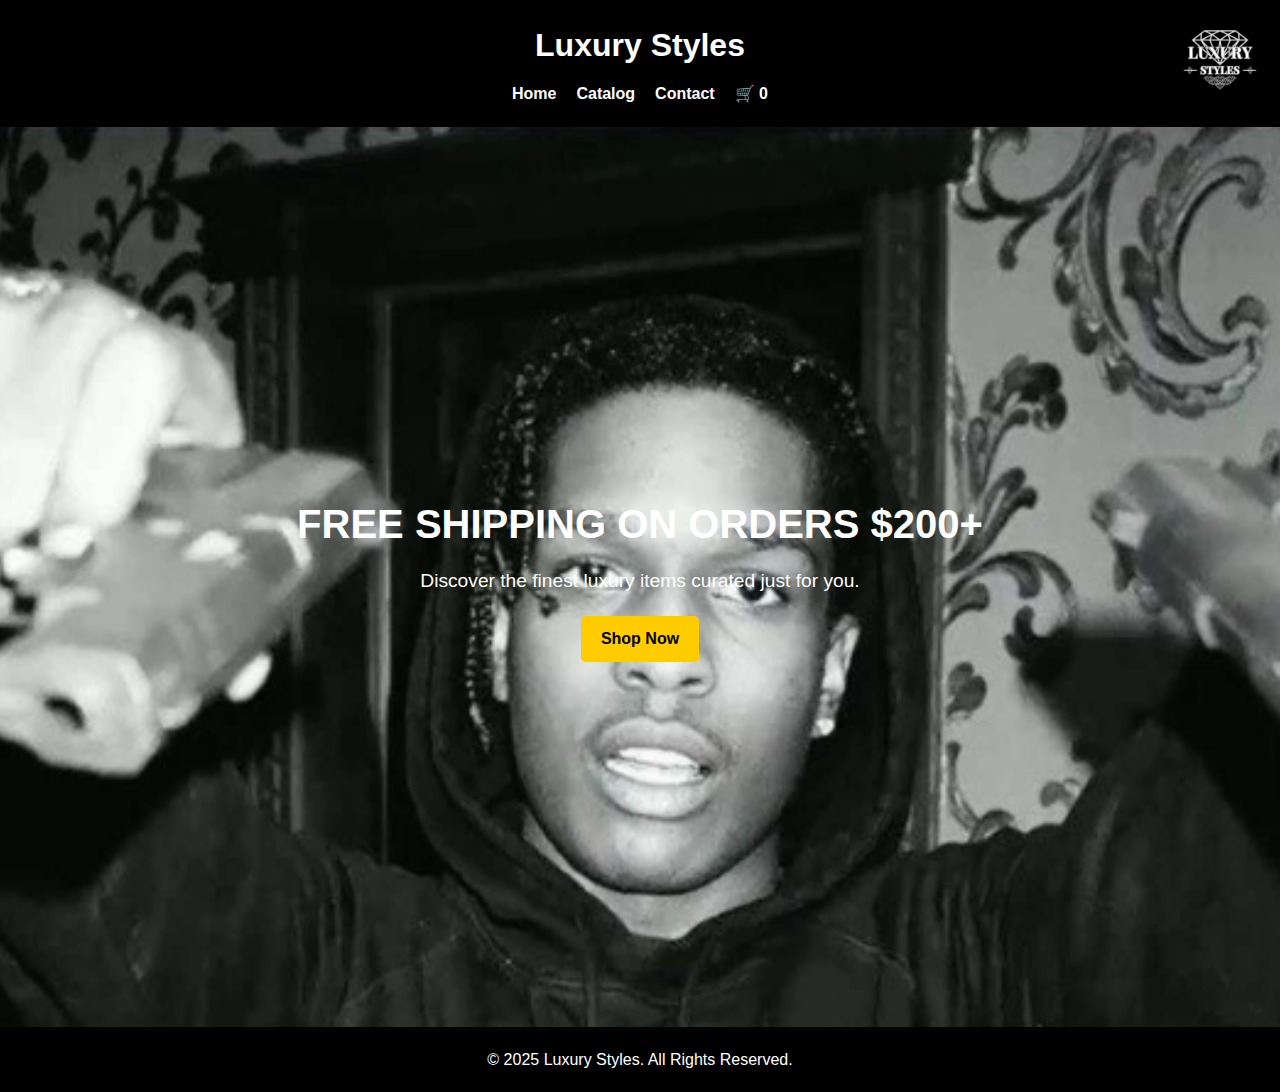
<file: index.html>
<!DOCTYPE html>
<html lang="en">
<head>
    <meta charset="UTF-8">
    <meta name="viewport" content="width=device-width, initial-scale=1.0">
    <title>Luxury Styles - Home</title>
    <link rel="stylesheet" href="styles.css">
</head>
<body>
    <header>
        <h1>Luxury Styles</h1>
        <img src="luxury-styles-logo.png" alt="Luxury Styles Logo" class="logo">
        <nav>
            <ul>
                <li><a href="index.html">Home</a></li>
                <li><a href="catalog.html">Catalog</a></li>
                <li><a href="contact.html">Contact</a></li>
                <li><a href="cart.html" class="cart-icon">🛒 <span id="cart-count">0</span></a></li>
            </ul>
        </nav>
    </header>

    <section class="hero">
        <h2>FREE SHIPPING ON ORDERS $200+</h2>
        <p>Discover the finest luxury items curated just for you.</p>
        <a href="catalog.html" class="cta-button">Shop Now</a>
    </section>

    <footer>
        <p>&copy; 2025 Luxury Styles. All Rights Reserved.</p>
    </footer>

    <script src="cart.js"></script>
</body>
</html>
</file>
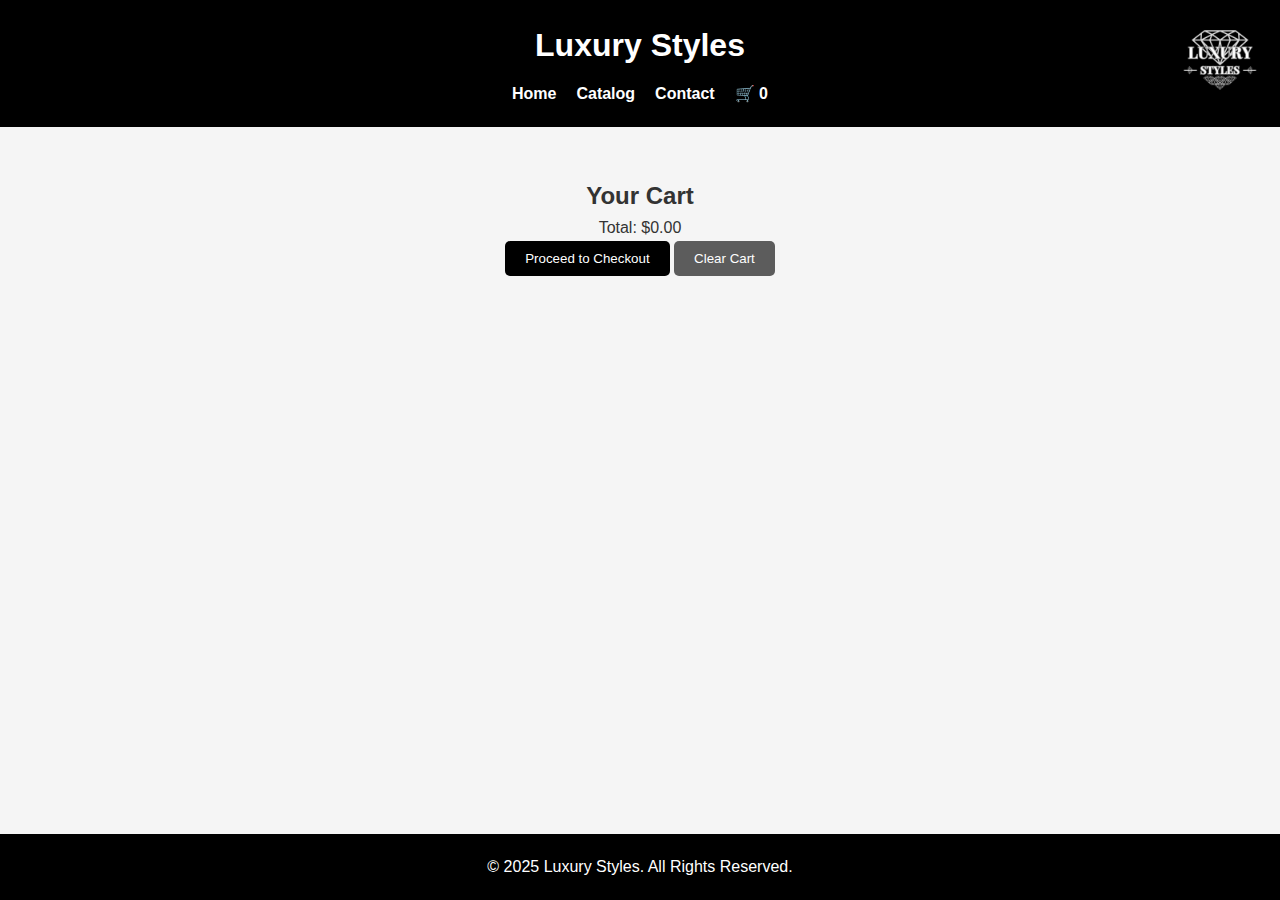
<file: cart.html>
<!DOCTYPE html>
<html lang="en">
<head>
    <meta charset="UTF-8">
    <meta name="viewport" content="width=device-width, initial-scale=1.0">
    <title>Luxury Styles - Cart</title>
    <link rel="stylesheet" href="styles.css">
</head>
<body>
    <header>
        <h1>Luxury Styles</h1>
        <img src="luxury-styles-logo.png" alt="Luxury Styles Logo" class="logo">
        <nav>
            <ul>
                <li><a href="index.html">Home</a></li>
                <li><a href="catalog.html">Catalog</a></li>
                <li><a href="contact.html">Contact</a></li>
                <li><a href="cart.html" class="cart-icon">🛒 <span id="cart-count">0</span></a></li>
            </ul>
        </nav>
    </header>

    <section class="cart-section">
        <h2>Your Cart</h2>
        <div id="cart-items">
            <!-- Cart items will be dynamically added here -->
        </div>
        <p>Total: $<span id="cart-total">0.00</span></p>
        <button id="checkout-button">Proceed to Checkout</button>
        <button id="clear-cart-button">Clear Cart</button>
    </section>

    <footer>
        <p>&copy; 2025 Luxury Styles. All Rights Reserved.</p>
    </footer>

    <script src="cart.js"></script>
</body>
</html>
</file>
<file: styles.css>
/* Reset Styles */
* {
    margin: 0;
    padding: 0;
    box-sizing: border-box;
}

body {
    font-family: 'Arial', sans-serif;
    line-height: 1.6;
    background-color: #f5f5f5;
    color: #333;
    display: flex;
    flex-direction: column;
    min-height: 100vh;
}

/* Header */
header {
    background: #000;
    color: #fff;
    padding: 20px;
    text-align: center;
    position: relative;
}

header h1 {
    margin: 0;
}

.logo {
    position: absolute;
    top: 10px;
    right: 10px;
    width: 100px;
    height: auto;
}

nav ul {
    list-style: none;
    display: flex;
    justify-content: center;
    gap: 20px;
    margin-top: 10px;
}

nav ul li a {
    color: #fff;
    text-decoration: none;
    font-weight: bold;
    transition: color 0.3s ease;
}

nav ul li a:hover {
    color: #ffcc00;
}

/* Hero Section */
.hero {
    background: url('luxury-styles-home-image.png') center/cover no-repeat;
    color: #fff;
    padding: 100px 20px;
    text-align: center;
    height: 100vh;
    display: flex;
    flex-direction: column;
    justify-content: center;
    align-items: center;
}

.hero h2 {
    font-size: 2.5rem;
    margin-bottom: 10px;
}

.hero p {
    font-size: 1.2rem;
    margin-bottom: 20px;
}

.cta-button {
    background: #ffcc00;
    color: #000;
    padding: 10px 20px;
    text-decoration: none;
    font-weight: bold;
    border-radius: 5px;
    transition: background 0.3s ease;
}

.cta-button:hover {
    background: #e6b800;
}

/* Catalog Section */
.catalog {
    padding: 50px 20px;
    text-align: center;
    flex: 1;
}

.category-grid {
    display: flex;
    flex-direction: column;
    gap: 20px;
    margin-top: 20px;
}

.category-row {
    display: flex;
    justify-content: center;
    gap: 20px;
    flex-wrap: wrap;
}

.category-card {
    background: #fff;
    border-radius: 10px;
    overflow: hidden;
    box-shadow: 0 4px 8px rgba(0, 0, 0, 0.1);
    transition: transform 0.3s ease;
    width: 300px;
    text-align: center;
}

.category-card:hover {
    transform: translateY(-10px);
}

.category-card img {
    width: 100%;
    height: 200px;
    object-fit: cover;
}

.category-card h3 {
    padding: 15px;
    font-size: 1.2rem;
}

/* Product Section */
.product-section {
    padding: 20px;
    flex: 1;
}

.product-grid {
    display: flex;
    flex-direction: column;
    gap: 20px;
    max-width: 1200px;
    margin: 0 auto;
}

.product-card {
    background: #fff;
    border-radius: 10px;
    box-shadow: 0 4px 8px rgba(0, 0, 0, 0.1);
    transition: transform 0.3s ease;
    display: flex;
    align-items: center;
    padding: 20px;
    width: 100%;
    min-height: 200px;
}

.product-card:hover {
    transform: translateY(-5px);
}

.product-card img {
    width: 150px;
    height: 150px;
    object-fit: cover;
    border-radius: 10px;
    margin-right: 20px;
}

.product-card h3 {
    font-size: 1.5rem;
    margin: 0 0 10px 0;
}

.product-card p {
    font-size: 1rem;
    margin: 0 0 10px 0;
}

.product-card button {
    background: #000;
    color: #fff;
    border: none;
    padding: 10px 20px;
    border-radius: 5px;
    cursor: pointer;
    transition: background 0.3s ease;
}

.product-card button:hover {
    background: #333;
}
/* Contact Page */
.contact-section {
    padding: 50px 20px;
    text-align: center;
    flex: 1;
}

.profile-grid {
    display: flex;
    justify-content: center;
    gap: 20px;
    flex-wrap: wrap;
}

.profile-card {
    background: #fff;
    border-radius: 10px;
    overflow: hidden;
    box-shadow: 0 4px 8px rgba(0, 0, 0, 0.1);
    transition: transform 0.3s ease;
    width: 280px;
    text-align: center;
    padding: 20px;
}

.profile-card:hover {
    transform: translateY(-5px);
}

.profile-card img {
    width: 100px;
    height: 100px;
    border-radius: 50%;
    object-fit: cover;
    margin-bottom: 10px;
}

.profile-card h3 {
    font-size: 1.2rem;
}

.profile-card p {
    font-size: 1rem;
}

.profile-card a {
    text-decoration: none;
    color: #007bff;
    font-weight: bold;
    transition: color 0.3s ease;
}

.profile-card a:hover {
    color: #0056b3;
}


/* Cart Section */
.cart-section {
    padding: 50px 20px;
    text-align: center;
    flex: 1;
}

.cart-item {
    background: #fff;
    border-radius: 10px;
    box-shadow: 0 4px 8px rgba(0, 0, 0, 0.1);
    padding: 20px;
    margin: 10px 0;
    display: flex;
    align-items: center;
    justify-content: space-between;
}

.cart-item img {
    width: 100px;
    height: 100px;
    object-fit: cover;
    border-radius: 5px;
}

.cart-item h3 {
    font-size: 1.2rem;
    margin: 0;
}

.cart-item p {
    margin: 0;
}

.cart-item button {
    background: #ff0000;
    color: #fff;
    border: none;
    padding: 10px 20px;
    border-radius: 5px;
    cursor: pointer;
    transition: background 0.3s ease;
}

.cart-item button:hover {
    background: #cc0000;
}

#checkout-button {
    background: #000;
    color: #fff;
    border: none;
    padding: 10px 20px;
    border-radius: 5px;
    cursor: pointer;
    transition: background 0.3s ease;
}

#checkout-button:hover {
    background: #333;
}

#clear-cart-button {
    background: #5c5c5c;
    color: #fff;
    border: none;
    padding: 10px 20px;
    border-radius: 5px;
    cursor: pointer;
    transition: background 0.3s ease;
}

#clear-cart-button:hover {
    background: #bababa;
}

/* Footer */
footer {
    background: #000;
    color: #fff;
    text-align: center;
    padding: 20px;
    margin-top: auto;
}
</file>
